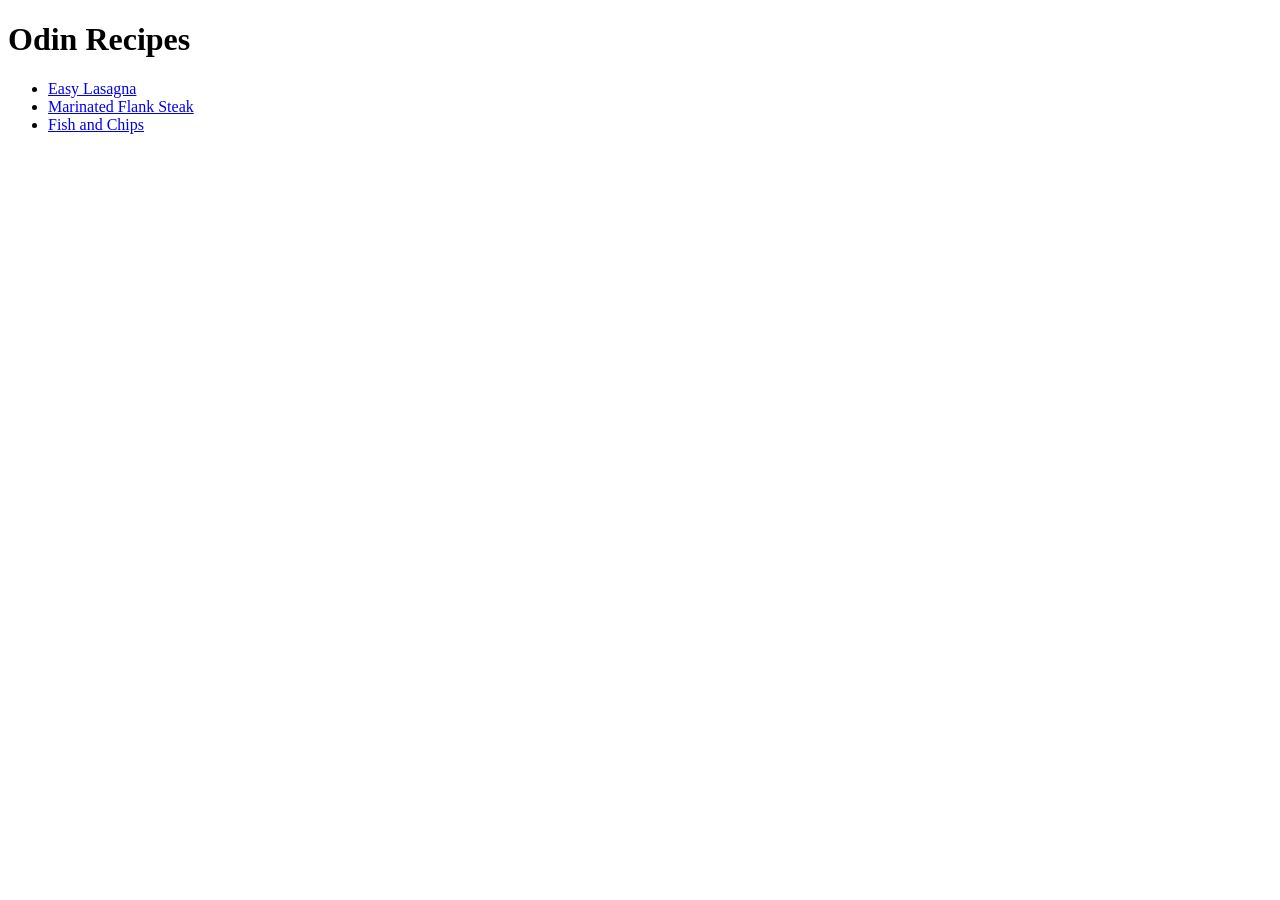
<file: index.html>
<!DOCTYPE html>
<html lang="en">
<head>
    <meta charset="UTF-8">
    <meta name="viewport" content="width=device-width, initial-scale=1.0">
    <title>Document</title>
</head>
<body>
    <h1>Odin Recipes</h1>
    <ul>
        <li><a href="recipes/lasagna.html">Easy Lasagna</a></li>
        <li><a href="recipes/steak.html">Marinated Flank Steak</a></li>
        <li><a href="recipes/fishnchips.html">Fish and Chips</a></li>
    </ul>
</body>
</html>
</file>
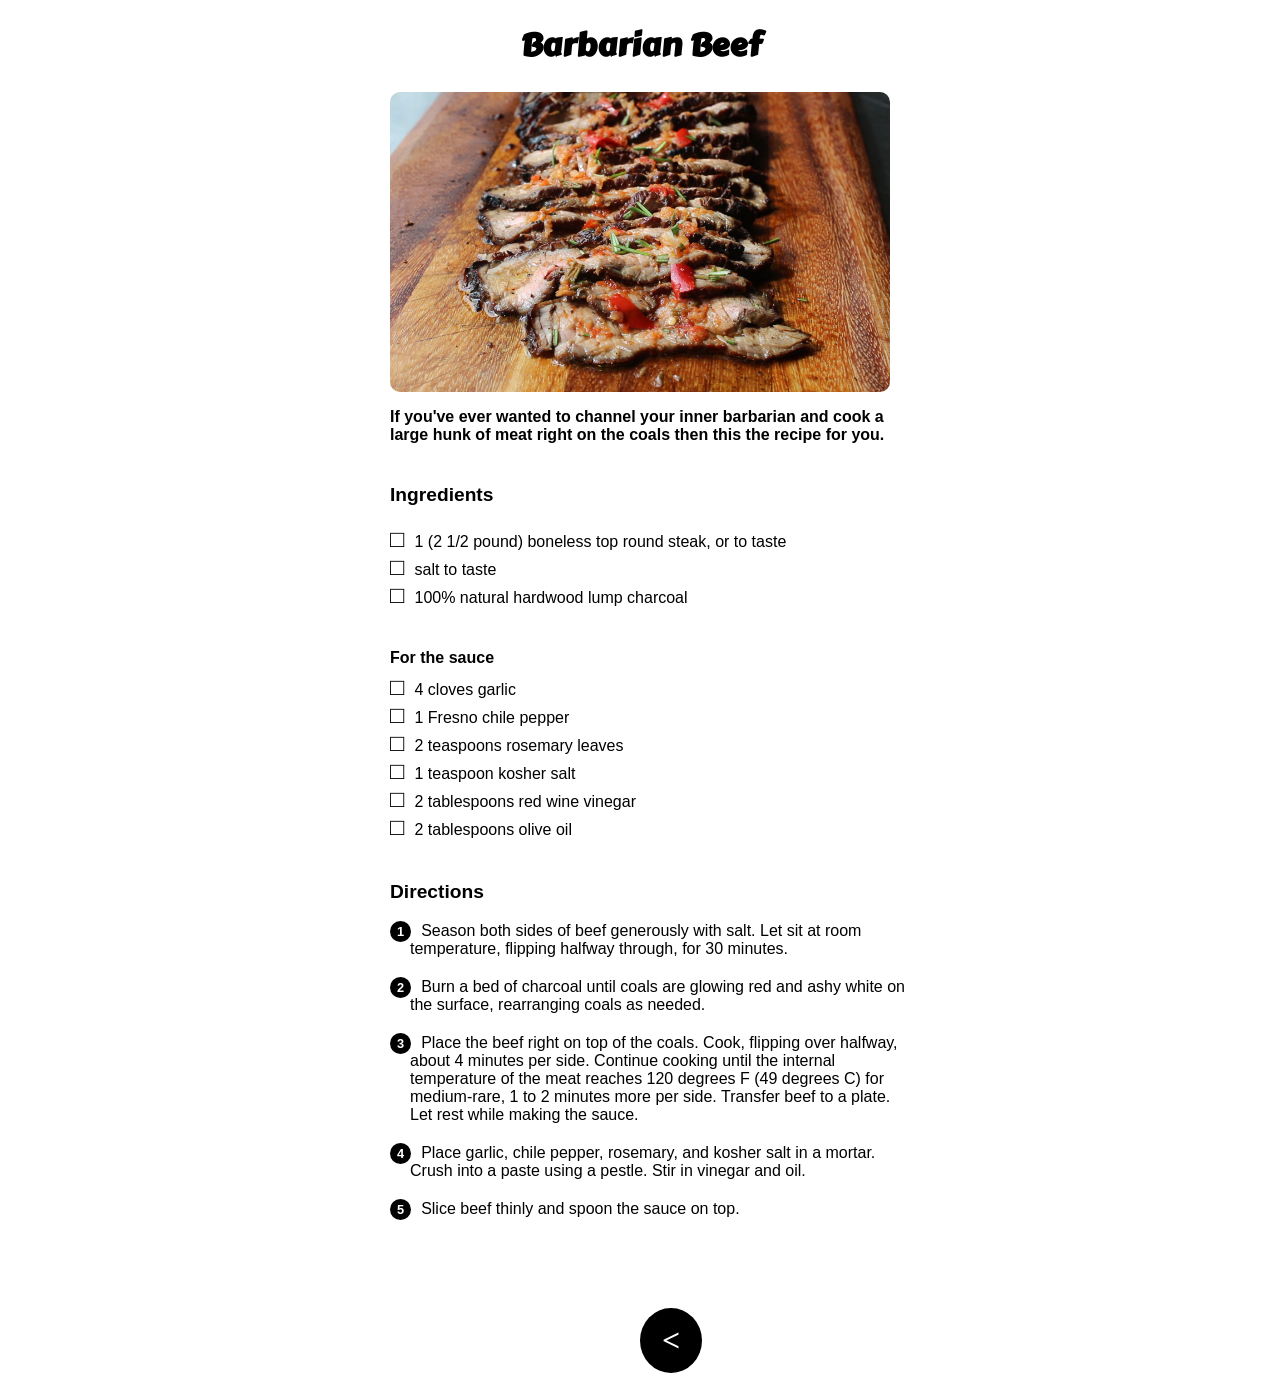
<file: recipes/beef.html>
<!DOCTYPE html>
<html lang="en">
<head>
    <link rel="preconnect" href="https://fonts.googleapis.com">
    <link rel="preconnect" href="https://fonts.gstatic.com" crossorigin>
    <link href="https://fonts.googleapis.com/css2?family=Carter+One&display=swap" rel="stylesheet">

    <link rel="stylesheet" href="../styles.css">
    <meta charset="UTF-8">
    <meta http-equiv="X-UA-Compatible" content="IE=edge">
    <meta name="viewport" content="width=device-width, initial-scale=1.0">
    <title>Barbarian Beef</title>
</head>
<body>
    <h1 class="recipes_title">Barbarian Beef</h1>
    <img src="../images/beef.jpg" alt="Picture of Barbarian Beef" class="center_img recipes_img">
    <p class="intro">If you've ever wanted to channel your inner barbarian and cook a large hunk of meat right on the coals then this the recipe for you.</p>
    
    <h3>Ingredients</h3>

    <ul class="ingredients">
        <li>1 (2 1/2 pound) boneless top round steak, or to taste</li>
        <li>salt to taste</li>
        <li>100% natural hardwood lump charcoal</li>
    </ul>
    
    <h4>For the sauce</h4>

    <ul class="ingredients">
        <li>4 cloves garlic</li>
        <li>1 Fresno chile pepper</li>
        <li>2 teaspoons rosemary leaves</li>
        <li>1 teaspoon kosher salt</li>
        <li>2 tablespoons red wine vinegar</li>
        <li>2 tablespoons olive oil</li>
    </ul>

    <h3>Directions</h3>

    <ol class="directions">
        <li>Season both sides of beef generously with salt. Let sit at room temperature, flipping halfway through, for 30 minutes.</li>
        <li>Burn a bed of charcoal until coals are glowing red and ashy white on the surface, rearranging coals as needed.</li>
        <li>Place the beef right on top of the coals. Cook, flipping over halfway, about 4 minutes per side. Continue cooking until the internal temperature of the meat reaches 120 degrees F (49 degrees C) for medium-rare, 1 to 2 minutes more per side. Transfer beef to a plate. Let rest while making the sauce.</li>
        <li>Place garlic, chile pepper, rosemary, and kosher salt in a mortar. Crush into a paste using a pestle. Stir in vinegar and oil.</li>
        <li>Slice beef thinly and spoon the sauce on top.</li>
    </ol>
    <a href="../index.html" class="back_button"><</a>
</body>
</html>
</file>
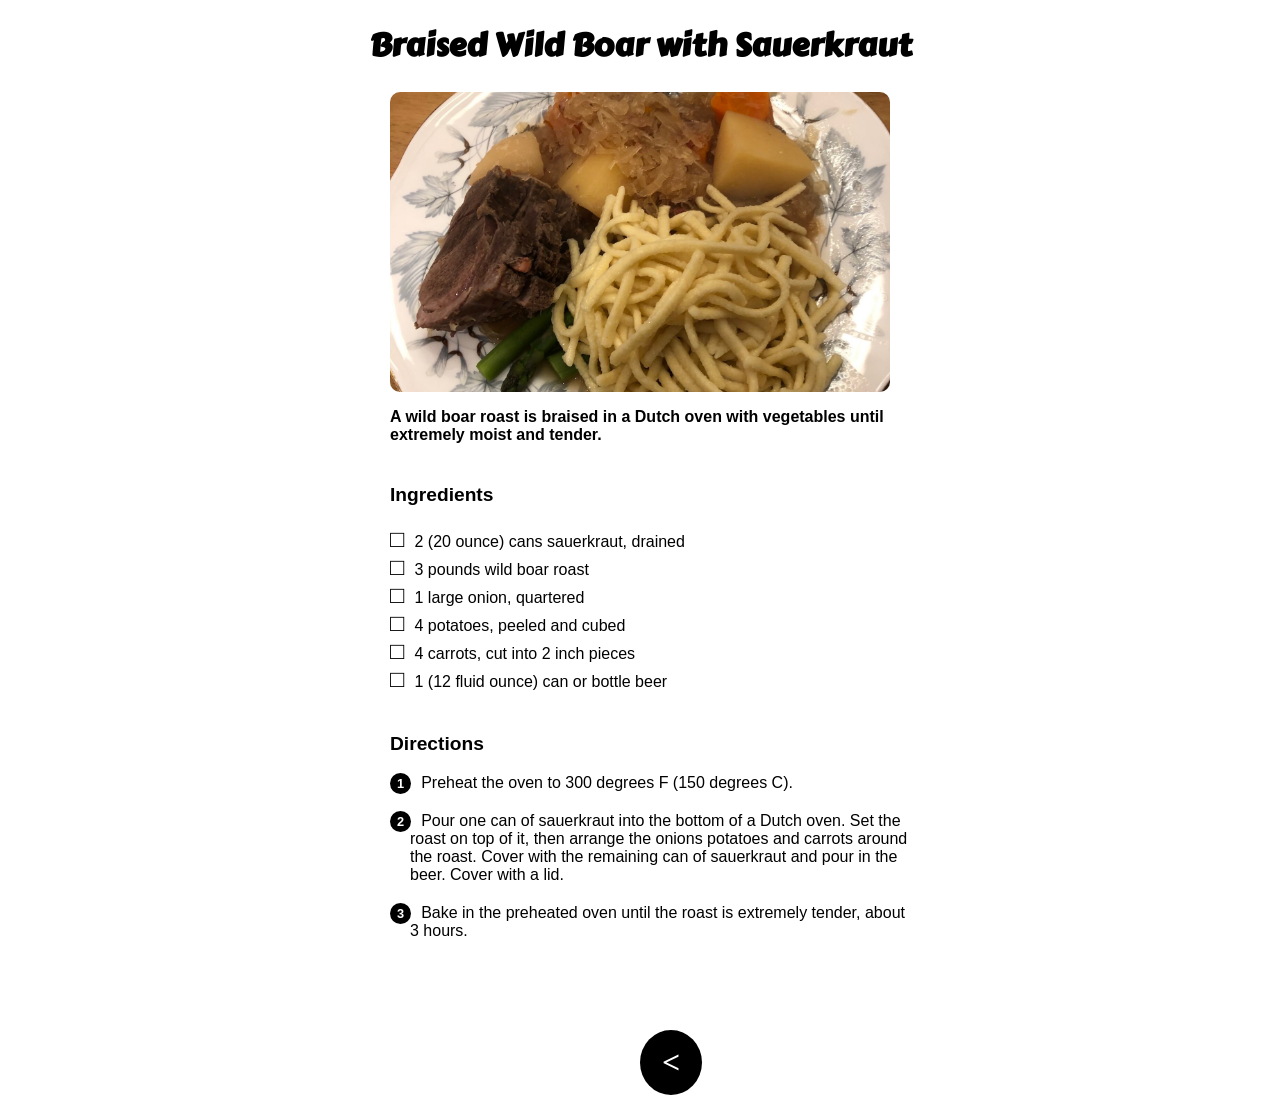
<file: recipes/boar.html>
<!DOCTYPE html>
<html lang="en">
<head>
    <link rel="preconnect" href="https://fonts.googleapis.com">
    <link rel="preconnect" href="https://fonts.gstatic.com" crossorigin>
    <link href="https://fonts.googleapis.com/css2?family=Carter+One&display=swap" rel="stylesheet">

    <link rel="stylesheet" href="../styles.css">
    <meta charset="UTF-8">
    <meta http-equiv="X-UA-Compatible" content="IE=edge">
    <meta name="viewport" content="width=device-width, initial-scale=1.0">
    <title>Braised Wild Boar with Sauerkraut</title>
</head>
<body>
    <h1 class="recipes_title">Braised Wild Boar with Sauerkraut</h1>
    <img src="../images/boar.jpg" alt="Picture of the Braised Wild Boar" class="center_img recipes_img">
    <p class="intro">A wild boar roast is braised in a Dutch oven with vegetables until extremely moist and tender.</p>

    <h3>Ingredients</h3>

    <ul class="ingredients">
        <li>2 (20 ounce) cans sauerkraut, drained</li>
        <li>3 pounds wild boar roast</li>
        <li>1 large onion, quartered</li>
        <li>4 potatoes, peeled and cubed</li>
        <li>4 carrots, cut into 2 inch pieces</li>
        <li>1 (12 fluid ounce) can or bottle beer</li>
    </ul>

    <h3>Directions</h3>

    <ol class="directions">
        <li>Preheat the oven to 300 degrees F (150 degrees C).</li>
        <li>Pour one can of sauerkraut into the bottom of a Dutch oven. Set the roast on top of it, then arrange the onions potatoes and carrots around the roast. Cover with the remaining can of sauerkraut and pour in the beer. Cover with a lid.</li>
        <li>Bake in the preheated oven until the roast is extremely tender, about 3 hours.</li>
    </ol>
    <a href="../index.html" class="back_button"><</a>
</body>
</html>
</file>
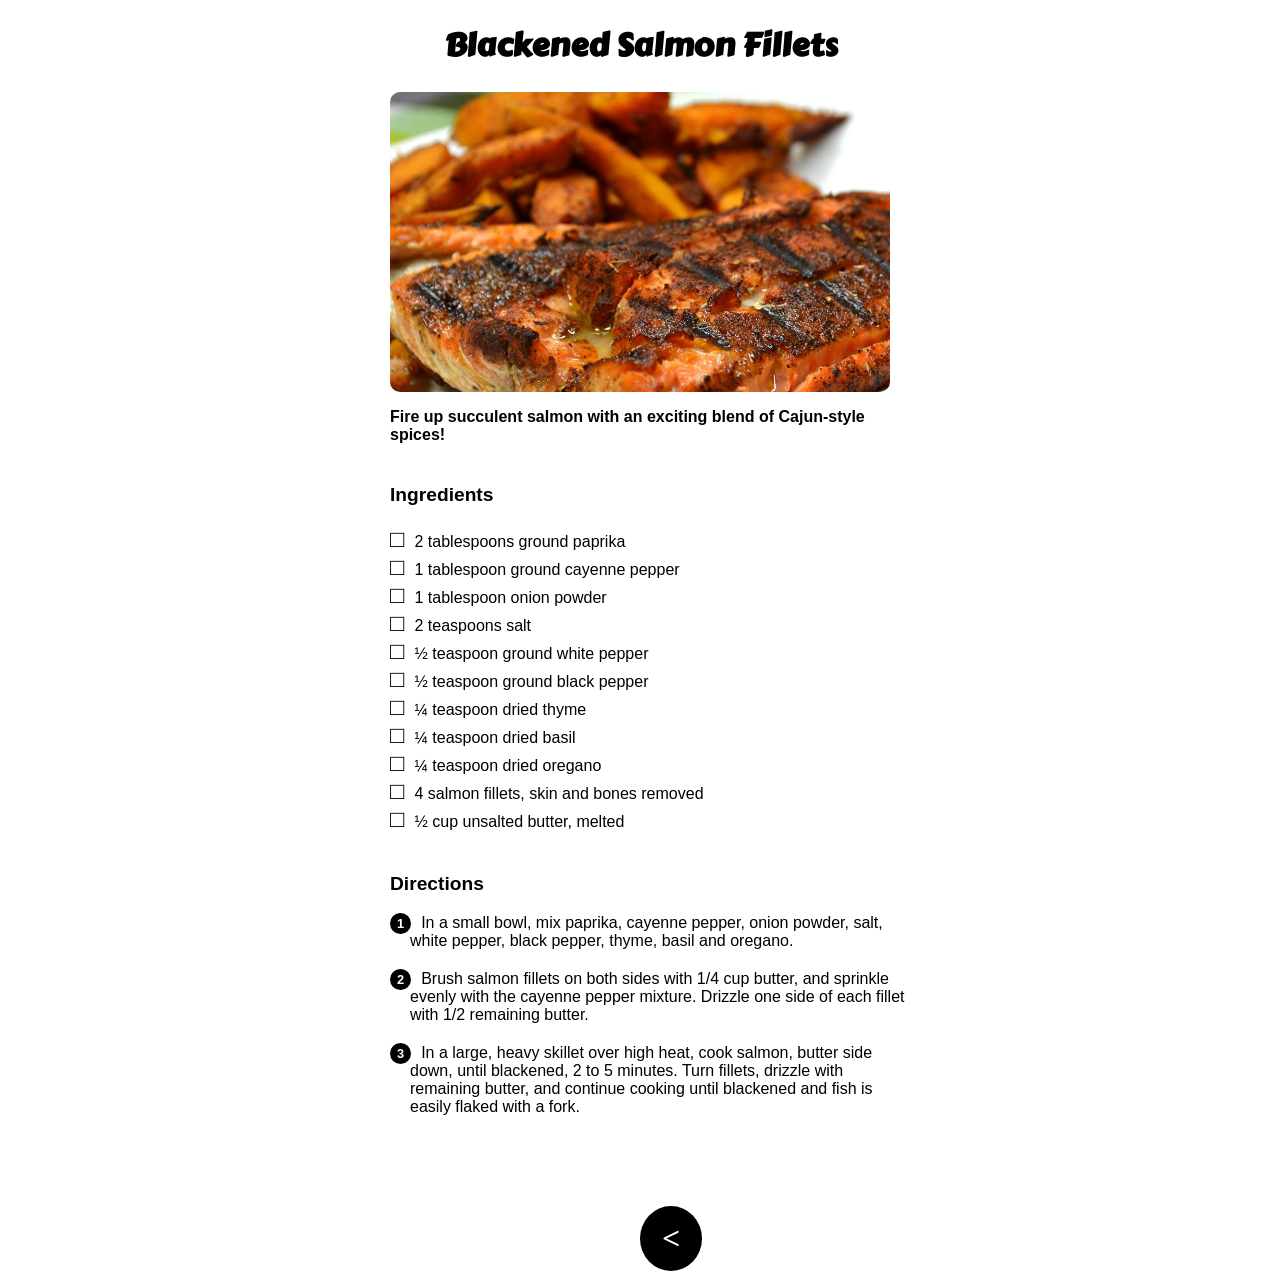
<file: recipes/salmon.html>
<!DOCTYPE html>
<html lang="en">
<head>
    <link rel="preconnect" href="https://fonts.googleapis.com">
    <link rel="preconnect" href="https://fonts.gstatic.com" crossorigin>
    <link href="https://fonts.googleapis.com/css2?family=Carter+One&display=swap" rel="stylesheet">

    <link rel="stylesheet" href="../styles.css">
    <meta charset="UTF-8">
    <meta http-equiv="X-UA-Compatible" content="IE=edge">
    <meta name="viewport" content="width=device-width, initial-scale=1.0">
    <title>Blackened Salmon Fillets</title>
</head>
<body>
    <h1 class="recipes_title">Blackened Salmon Fillets</h1>
    <img src="../images/salmon.jpg" alt="Picture of the Blackened Salmon Fillets" class="center_img recipes_img">
    <p class="intro">Fire up succulent salmon with an exciting blend of Cajun-style spices!</p>
    
    <h3>Ingredients</h3>
    
    <ul class="ingredients">
        <li>2 tablespoons ground paprika</li>
        <li>1 tablespoon ground cayenne pepper</li>
        <li>1 tablespoon onion powder</li>
        <li>2 teaspoons salt</li>
        <li>½ teaspoon ground white pepper</li>
        <li>½ teaspoon ground black pepper</li>
        <li>¼ teaspoon dried thyme</li>
        <li>¼ teaspoon dried basil</li>
        <li>¼ teaspoon dried oregano</li>
        <li>4 salmon fillets, skin and bones removed</li>
        <li>½ cup unsalted butter, melted</li>
    </ul>

    <h3>Directions</h3>

    <ol class="directions">
        <li>In a small bowl, mix paprika, cayenne pepper, onion powder, salt, white pepper, black pepper, thyme, basil and oregano.</li>
        <li>Brush salmon fillets on both sides with 1/4 cup butter, and sprinkle evenly with the cayenne pepper mixture. Drizzle one side of each fillet with 1/2 remaining butter.</li>
        <li>In a large, heavy skillet over high heat, cook salmon, butter side down, until blackened, 2 to 5 minutes. Turn fillets, drizzle with remaining butter, and continue cooking until blackened and fish is easily flaked with a fork.</li>
    </ol>
    <a href="../index.html" class="back_button"><</a>
</body>
</html>
</file>
<file: styles.css>
.center_img {
    display: block;
    margin-left: auto;
    margin-right: auto;
    width: 500px;
    height: auto;
}

.recipes_img {
    border-radius: 10px;
    height: 300px;
    object-fit:cover
}

.presentation {
    font-family: 'Carter One', cursive;
    font-size: 1.5rem;
    text-align: center;
}

.index_list {
    border-left: 5px solid black;
    background-color: #f1f1f1;
    list-style-type: none;
    padding: 10px 20px;
    width: 400px;
    margin-left: auto;
    margin-right: auto;
}

.index_list li {
    margin: 5px;
    font-family: Helvetica, sans-serif;
    font-weight: 700;
    color: black;
  }

li a {
    color: black;
}

.recipes_title {
    font-family: 'Carter One', cursive;
    font-size: 2rem;
    text-align: center;
}

.intro {
    font-family: Helvetica, sans-serif;
    font-weight: 700;
    width: 500px;
    margin-left: auto;
    margin-right: auto;
    margin-bottom: 40px;
}

h3,
h4 {
    width: 500px;
    margin-left: auto;
    margin-right: auto;
    font-size: 1.2rem;
    font-weight: 900;
    font-family: Helvetica, sans-serif;
}

h4 {
    font-size: 1rem;
    margin-bottom: -10px;
}

.ingredients,
.directions {
    font-family: Helvetica, sans-serif;
    margin-left: auto;
    margin-right: auto;
    margin-bottom: 40px;
    list-style-type: none;
    width: 500px;
}

.ingredients li::before {
    content: "□";
    margin-right: 10px;
    margin-left: -20px;
    color: black;
    font-weight: bold;
    font-size: 1.5rem;
    border-radius: 1px;
}

.directions li {
    counter-increment: step-counter;
    margin-bottom: 20px;
}

.directions li::before {
    content: counter(step-counter);
    margin-right: 10px;
    margin-left: -20px;
    background-color: black;
    font-size: 80%;
    color: white;
    font-weight: bold;
    padding: 3px 7px;
    border-radius: 50%;
}

.back_button {
    font-size: 2rem;
    font-weight: 900;
    color: white;
    background-color: black;
    padding: 14px 22px;
    text-align: center;
    text-decoration: none;
    display: inline-block;
    border-radius: 50%;
    position: relative;
    left: 50%;
    margin-top: 50px;
}
</file>
